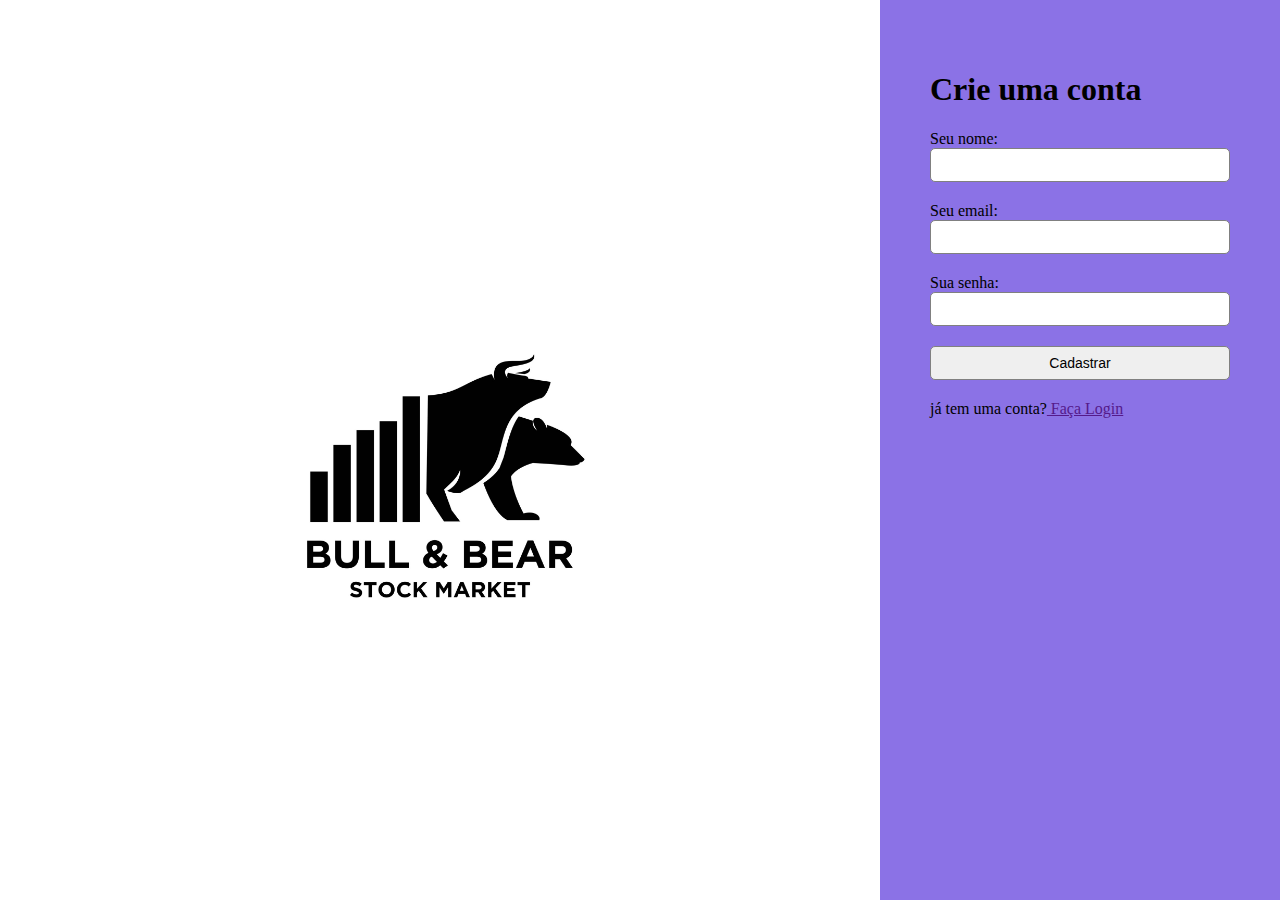
<file: INDEX2.HTML>
<!DOCTYPE html>
<html lang="pt-br">
<head>
    <meta charset="UTF-8">
    <meta http-equiv="X-UA-Compatible" content="IE=edge">
    <meta name="viewport" content="width=device-width, initial-scale=1.0">
    <title>VALIDADOR DE FORMULÁRIO</title>
    <link rel="stylesheet" href="style2.css">
</head>
<body>
    <div class="screen">
        <div class="leftside">
<img src="bull.jpg" alt="">
        </div>
        <div class="rightside">
    <h1>Crie uma conta</h1>
    
        <form method="POST" action="cadastro.php" class="b7validator">
           <label>
               Seu nome: <br>
               <input type="text" name="name" data-rules="required|min=2"/>
           </label> 
           <label>
               Seu email: <br>
               <input type="text" name="email" data-rules="required|email"/>
           </label>
           <label>
            Sua senha: <br>
            <input type="password" name="password" data-rules="required|min=4"/>
        </label>
        <label>
            <input type="submit" value="Cadastrar"/>
        </label>
        </form>
        <div>
        já tem uma conta?<a href=""> Faça Login</a>
        </div>
        </div>
    </div>
    <script src="script2.js"></script>
</body>
</html>
</file>
<file: style2.css>
*{
    box-sizing: border-box;
}

body{
    margin: 0;
}
.screen{
    display: flex;
    height: 100vh;
}

.leftside{
    flex:1;
    display: flex;
    justify-content: center;
    align-items: center;
}

.leftside img{
    max-width: 500px;
    height: auto;
}

.rightside{
    width: 400px;
    background-color: #360ad393;
    padding: 50px;
}

.rightside label{
    display: block;
    margin-bottom: 20px;
}

.rightside input{
    width: 100%;
    border: 1px solid gray;
    border-radius: 5px;
    padding: 8px;
    font-size: 14px;
    outline: 0;

}

.error{
    font-size: 13px;
    background-color: rgba(255, 0, 0, 0.753);
    color: white;
    padding: 4px;
    border-radius: 5px;

}
</file>
